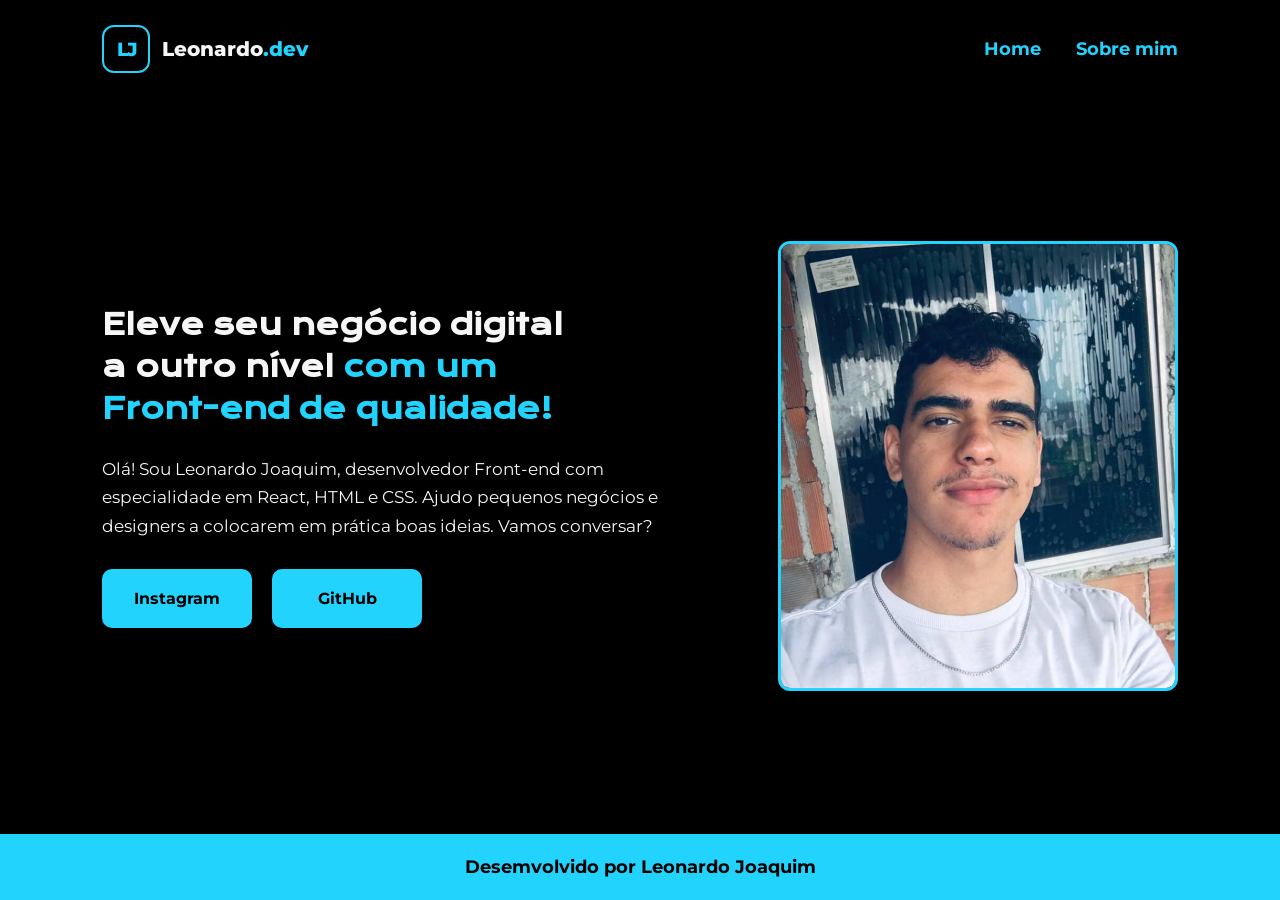
<file: index.html>
<!DOCTYPE html>
<html lang="en">
<head>
    <meta charset="UTF-8">
    <meta name="viewport" content="width=device-width, initial-scale=1.0">
    <title>Portifolio-Leonardo</title>
    <link rel="stylesheet" href="inicio.css">

</head>
<body>

    <header>


    <nav class="cabe">
    <a href="index.html" class="logo" aria-label="Leonardo Joaquim - Home">
        <span class="logo-icone">LJ</span>
        <span class="logo-nome">Leonardo<span class="destaque">.dev</span></span>
    </a>

    <div class="menu-links">
        <a href="index.html" class="home">Home</a>
        <a href="sobre.html" class="sobre">Sobre mim</a>
    </div>
    </nav>


    </header>

    
<main>
    <section class="texto">

        <h2 class="text">
            Eleve seu negócio digital <br>
            a outro nível <span>com um <br>Front-end de qualidade!</span>
        </h2>

        <p class="text2">
            Olá! Sou Leonardo Joaquim, desenvolvedor Front-end
            com especialidade em React, HTML e CSS. Ajudo
            pequenos negócios e designers a colocarem em
            prática boas ideias. Vamos conversar?
        </p>

        <section class="butt">
            <a href="https://www.instagram.com/instagram"
               target="_blank"
               class="bott1">Instagram</a>

            <a href="https://github.com"
               target="_blank"
               class="bott2">GitHub</a>
        </section>

    </section>

    <img class="eu"
         src="imagens/IMG_20260622_131613_237.jpg"
         alt="Foto de Leonardo Joaquim">

</main>


    <footer class="roda">
        <p>Desemvolvido por Leonardo Joaquim</p>
    </footer>
    
</body>
</html>
</file>
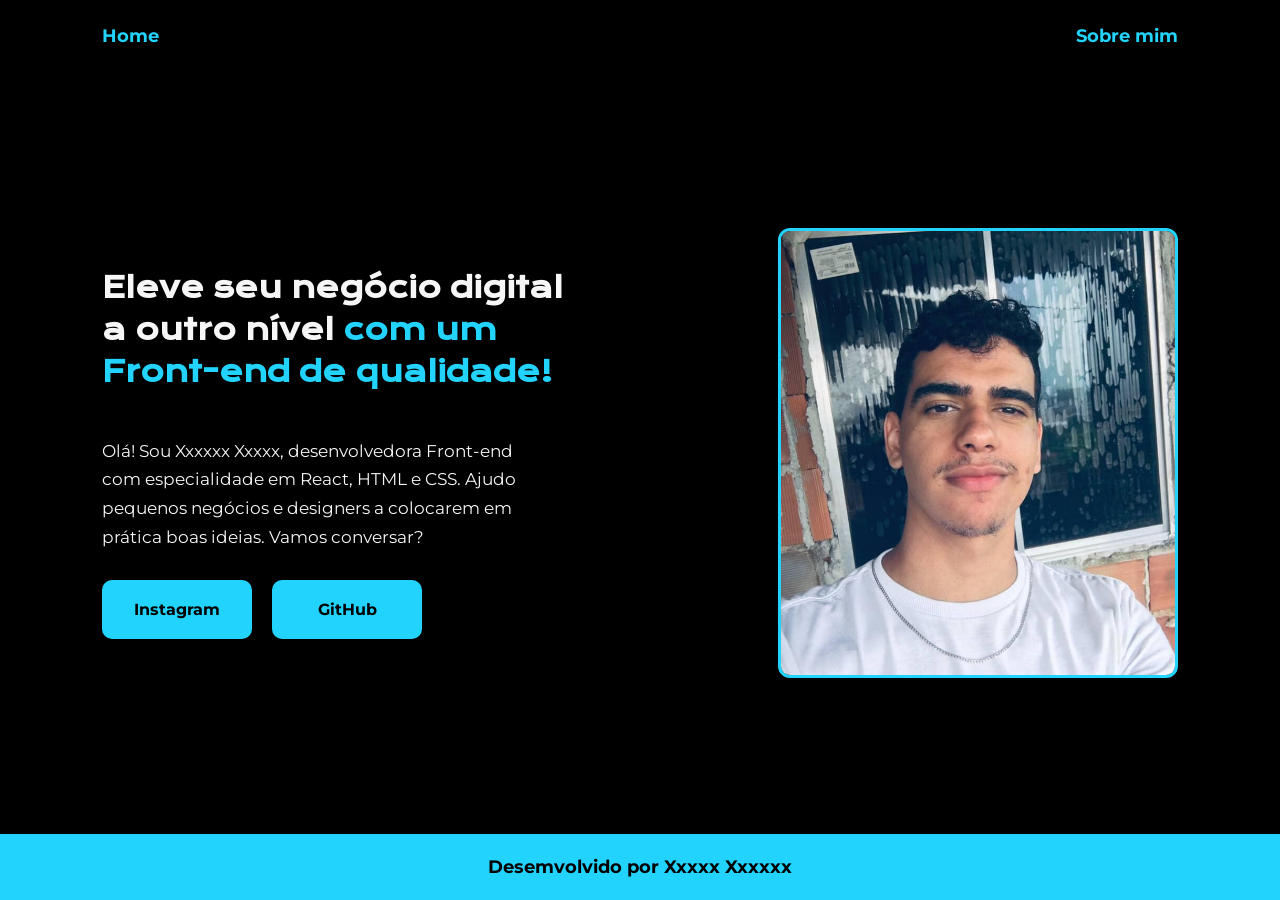
<file: inicio.html>
<!DOCTYPE html>
<html lang="en">
<head>
    <meta charset="UTF-8">
    <meta name="viewport" content="width=device-width, initial-scale=1.0">
    <title>Portifolio-Leonardo</title>
    <link rel="stylesheet" href="inicio.css">

</head>
<body>

    <header>

    <nav class="cabe"> 
        <a href="inicio.html" class="home">Home</a>
        <a href="sobre.html" class="sobre">Sobre mim</a> 
    </nav>

    </header>

    <main>

        <section class="texto">

            <h2 class="text">Eleve seu negócio digital <br>
             a outro nível <span> com um <br>Front-end de qualidade! </span></h2> <br>

            <p class="text2">
            Olá! Sou Xxxxxx Xxxxx, desenvolvedora Front-end <br>
             com especialidade em React, HTML e CSS. Ajudo <br>
              pequenos negócios e designers a colocarem em <br>
               prática boas ideias. Vamos conversar?</p>

            <section class="butt">

                <a href="https://www.instagram.com/instagram" target="_blank" class="bott1">Instagram</a>
                <a href="https://github.com" target="_blank" class="bott2">GitHub</a>

            </section>

          </section>

            <img class="eu" src="imagens/IMG_20260622_131613_237.jpg" alt="foto">

    </main>

    <footer class="roda">
        <p>Desemvolvido por Xxxxx Xxxxxx</p>
    </footer>
    
</body>
</html>
</file>
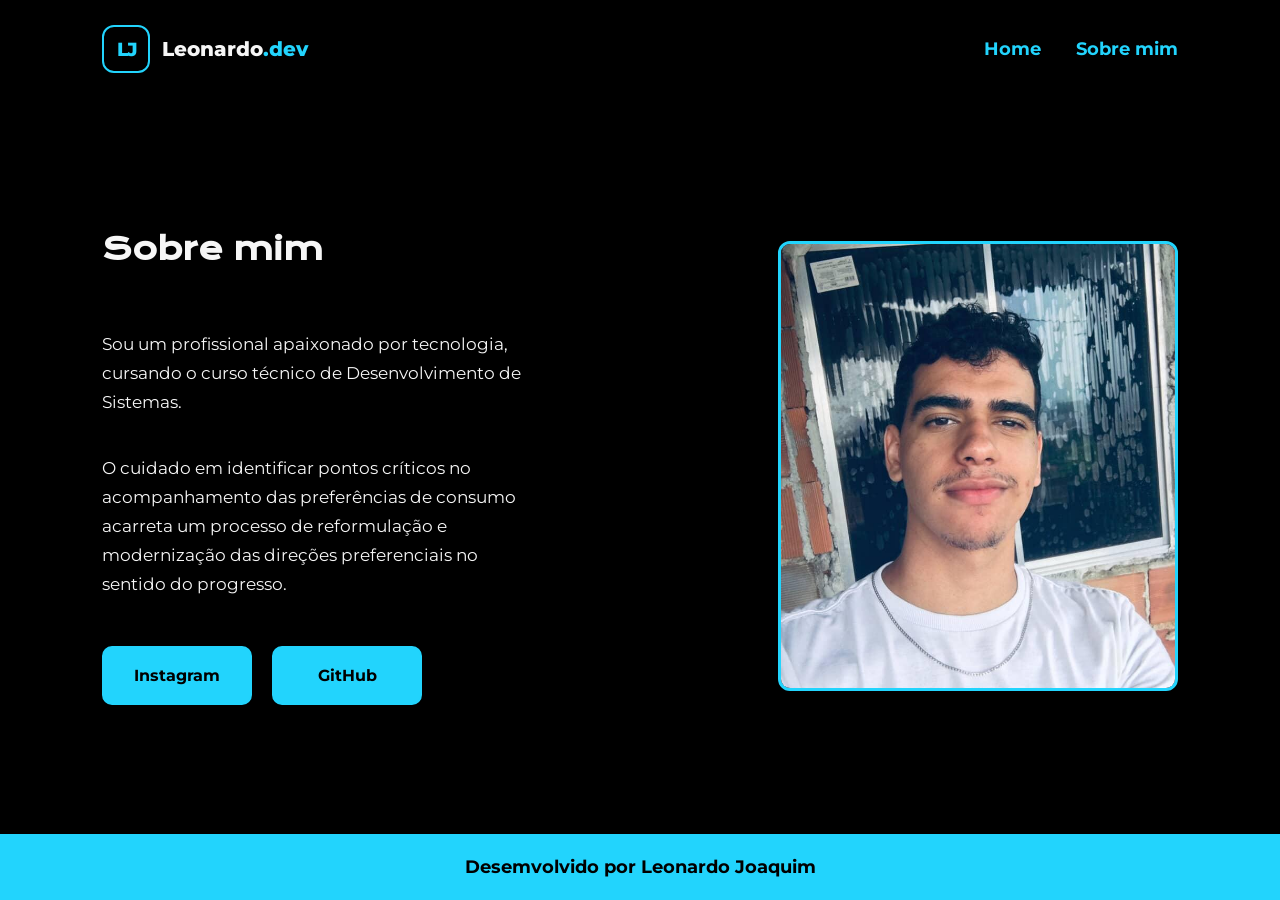
<file: sobre.html>
<!DOCTYPE html>
<html lang="en">
<head>
    <meta charset="UTF-8">
    <meta name="viewport" content="width=device-width, initial-scale=1.0">
    <title>Portifolio-Leonardo</title>
    <link rel="stylesheet" href="inicio.css">

</head>
<body>

    <header>


    <nav class="cabe">
    <a href="index.html" class="logo" aria-label="Leonardo Joaquim - Home">
        <span class="logo-icone">LJ</span>
        <span class="logo-nome">Leonardo<span class="destaque">.dev</span></span>
    </a>

    <div class="menu-links">
        <a href="index.html" class="home">Home</a>
        <a href="sobre.html" class="sobre">Sobre mim</a>
    </div>
    </nav>


    </header>

    <main>

        <div class="texto">

            <h2 class="text11">Sobre mim</h2> <br>
 
            <br>

            <p class="text3">
            Sou um profissional apaixonado por tecnologia, <br>
            cursando o curso técnico de Desenvolvimento de <br>
            Sistemas.</p>

            <br>

            <p class="text4">
                O cuidado em identificar pontos críticos no <br>
                acompanhamento das preferências de consumo <br>
                acarreta um processo de reformulação e <br>
                modernização das direções preferenciais no <br>
                sentido do progresso.
            </p>

            <br>

            <div class="butt">
                <a href="https://www.instagram.com/instagram" target="_blank" class="bott1">Instagram</a>

                <a href="https://github.com" target="_blank" class="bott2">GitHub</a>
            </div>

        </div>


            <img class="eu" src="imagens/IMG_20260622_131613_237.jpg" alt="foto">

    </main>

    <footer class="roda">
        <p>Desemvolvido por Leonardo Joaquim</p>
    </footer>
    
</body>
</html>
</file>
<file: inicio.css>
@import url('https://fonts.googleapis.com/css2?family=Montserrat:wght@400;700;800&display=swap');
@import url('https://fonts.googleapis.com/css2?family=Krona+One&display=swap');

:root {
    --azul-marinho: #22D4FD;
    --branco-claro: #F6F6F6;
    --preto-escuro: #000000;
    --fontPrincipal: "Montserrat", sans-serif;
    --fontSegundario: "Krona One", sans-serif;
}

* {
    margin: 0;
    padding: 0;
    box-sizing: border-box;
}

body {
    background-color: var(--preto-escuro);
    color: var(--branco-claro);
    min-height: 100vh;
    display: flex;
    flex-direction: column;
    font-family: var(--fontPrincipal);
}

/* CABEÇALHO */
header {
    width: 100%;
}

.cabe {
    display: flex;
    align-items: center;
    justify-content: space-between;
    padding: 25px 8%;
    gap: 30px;
}

/* LOGO */
.logo {
    display: flex;
    align-items: center;
    gap: 12px;
    text-decoration: none;
    color: var(--branco-claro);
    flex-shrink: 0;
}

.logo-icone {
    display: flex;
    align-items: center;
    justify-content: center;
    width: 48px;
    height: 48px;
    border: 2px solid var(--azul-marinho);
    border-radius: 12px;
    color: var(--azul-marinho);
    font-size: 19px;
    font-weight: 800;
    letter-spacing: -2px;
    transition: 0.3s;
}

.logo:hover .logo-icone {
    background-color: var(--azul-marinho);
    color: var(--preto-escuro);
    transform: rotate(-5deg);
}

.logo-nome {
    font-size: 20px;
    font-weight: 800;
}

.destaque {
    color: var(--azul-marinho);
}

/* MENU */
.menu-links {
    display: flex;
    align-items: center;
    gap: 35px;
}

.home,
.sobre {
    color: var(--azul-marinho);
    text-decoration: none;
    font-size: 18px;
    font-weight: 700;
    transition: color 0.3s;
}

.home:hover,
.sobre:hover {
    color: var(--branco-claro);
}

/* CONTEÚDO PRINCIPAL */
main {
    width: 100%;
    max-width: 1400px;
    margin: 0 auto;
    padding: 60px 8%;
    flex: 1;
    display: flex;
    align-items: center;
    justify-content: center;
    gap: 60px;
    
}

.texto {
    flex: 1;
    min-width: 0;
    max-width: 650px;
    display: flex;
    flex-direction: column;
}

.text {
    font-family: var(--fontSegundario);
    font-size: clamp(22px, 2.2vw, 32px);
    line-height: 1.5;
    margin-bottom: 24px;
}

.text span {
    color: var(--azul-marinho);
}

.text11 {
    font-family: var(--fontSegundario);
    font-size: 30px;
    line-height: 1.5;
    margin-bottom: 20px;
}

.text2,
.text3,
.text4 {
    font-family: var(--fontPrincipal);
    font-size: 17px;
    line-height: 1.7;
    overflow-wrap: break-word;
}

.text2 {
    margin-bottom: 28px;
}

.text3 {
    margin-bottom: 18px;
}

.text4 {
    margin-bottom: 28px;
}

/* BOTÕES */
.butt {
    display: flex;
    flex-wrap: wrap;
    gap: 20px;
}

.bott1,
.bott2 {
    display: inline-flex;
    justify-content: center;
    align-items: center;
    min-width: 150px;
    padding: 18px 28px;
    border: 2px solid var(--azul-marinho);
    border-radius: 10px;
    background-color: var(--azul-marinho);
    color: var(--preto-escuro);
    text-decoration: none;
    font-family: var(--fontPrincipal);
    font-weight: 700;
    transition: 0.3s;
}

.bott1:hover,
.bott2:hover {
    background-color: transparent;
    color: var(--azul-marinho);
    transform: translateY(-3px);
}

/* FOTO */
.eu {
    display: block;
    flex: 0 1 400px;
    width: 100%;
    max-width: 400px;
    height: 450px;
    object-fit: cover;
    object-position: center;
    border: 3px solid var(--azul-marinho);
    border-radius: 12px;
}

/* RODAPÉ */
.roda {
    width: 100%;
    background-color: var(--azul-marinho);
    color: var(--preto-escuro);
    font-family: var(--fontPrincipal);
    padding: 22px 15px;
    text-align: center;
    font-size: 18px;
    font-weight: 700;
}


/* TABLETS E CELULARES */
@media (max-width: 768px) {
    .cabe {
        padding: 20px;
        gap: 15px;
    }

    .logo {
        gap: 8px;
    }

    .logo-icone {
        width: 40px;
        height: 40px;
        font-size: 16px;
    }

    .logo-nome {
        font-size: 16px;
    }

    .menu-links {
        gap: 18px;
    }

    .home,
    .sobre {
        font-size: 15px;
    }

    main {
        flex-direction: column;
        gap: 35px;
        padding: 40px 24px;
        text-align: center;
    }

    .texto {
        width: 100%;
        max-width: 550px;
        flex: none;
    }

    .text {
        font-size: 23px;
        line-height: 1.5;
    }

    .text11 {
        font-size: 25px;
    }

    .text2,
    .text3,
    .text4 {
        font-size: 15px;
        line-height: 1.7;
    }

    .butt {
        justify-content: center;
        gap: 15px;
    }

    .bott1,
    .bott2 {
        min-width: 130px;
        padding: 15px 22px;
    }

    .eu {
        flex: none;
        width: 100%;
        max-width: 300px;
        height: auto;
        aspect-ratio: 4 / 5;
    }

    .roda {
        font-size: 14px;
        padding: 20px 15px;
    }
}

/* CELULARES PEQUENOS */
@media (max-width: 400px) {
    .cabe {
        padding: 18px 12px;
        gap: 8px;
    }

    .logo {
        gap: 6px;
    }

    .logo-icone {
        width: 32px;
        height: 32px;
        font-size: 13px;
    }

    .logo-nome {
        font-size: 13px;
    }

    .menu-links {
        gap: 10px;
    }

    .home,
    .sobre {
        font-size: 12px;
    }

    main {
        padding: 30px 16px;
        gap: 28px;
    }

    .text {
        font-size: 19px;
    }

    .text11 {
        font-size: 22px;
    }

    .text2,
    .text3,
    .text4 {
        font-size: 14px;
    }

    .bott1,
    .bott2 {
        min-width: 115px;
        padding: 13px 16px;
        font-size: 13px;
    }

    .eu {
        max-width: 250px;
    }

    .roda {
        font-size: 12px;
    }
}
</file>
